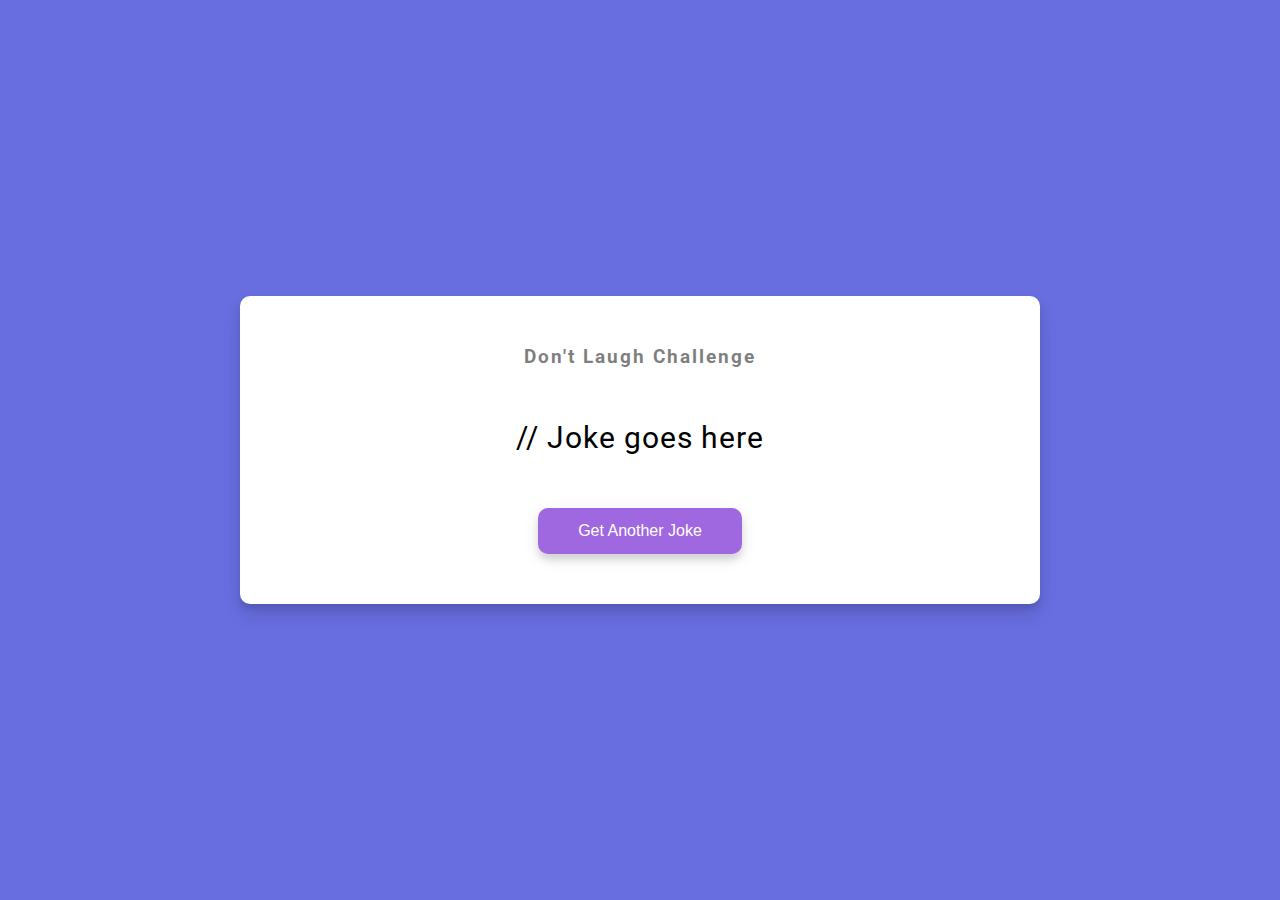
<file: Dad Jokes/index.html>
<!DOCTYPE html>
<html lang="en">
  <head>
    <meta charset="UTF-8" />
    <meta name="viewport" content="width=device-width, initial-scale=1.0" />
    <link rel="stylesheet" href="style.css" />
    <title>Dad Jokes</title>
  </head>
  <body>
    <div class="container">
      <h3>Don't Laugh Challenge</h3>
      <div id="joke" class="joke">// Joke goes here</div>
      <button id="jokeBtn" class="btn">Get Another Joke</button>
    </div>
    <script src="script.js"></script>
  </body>
</html>
</file>
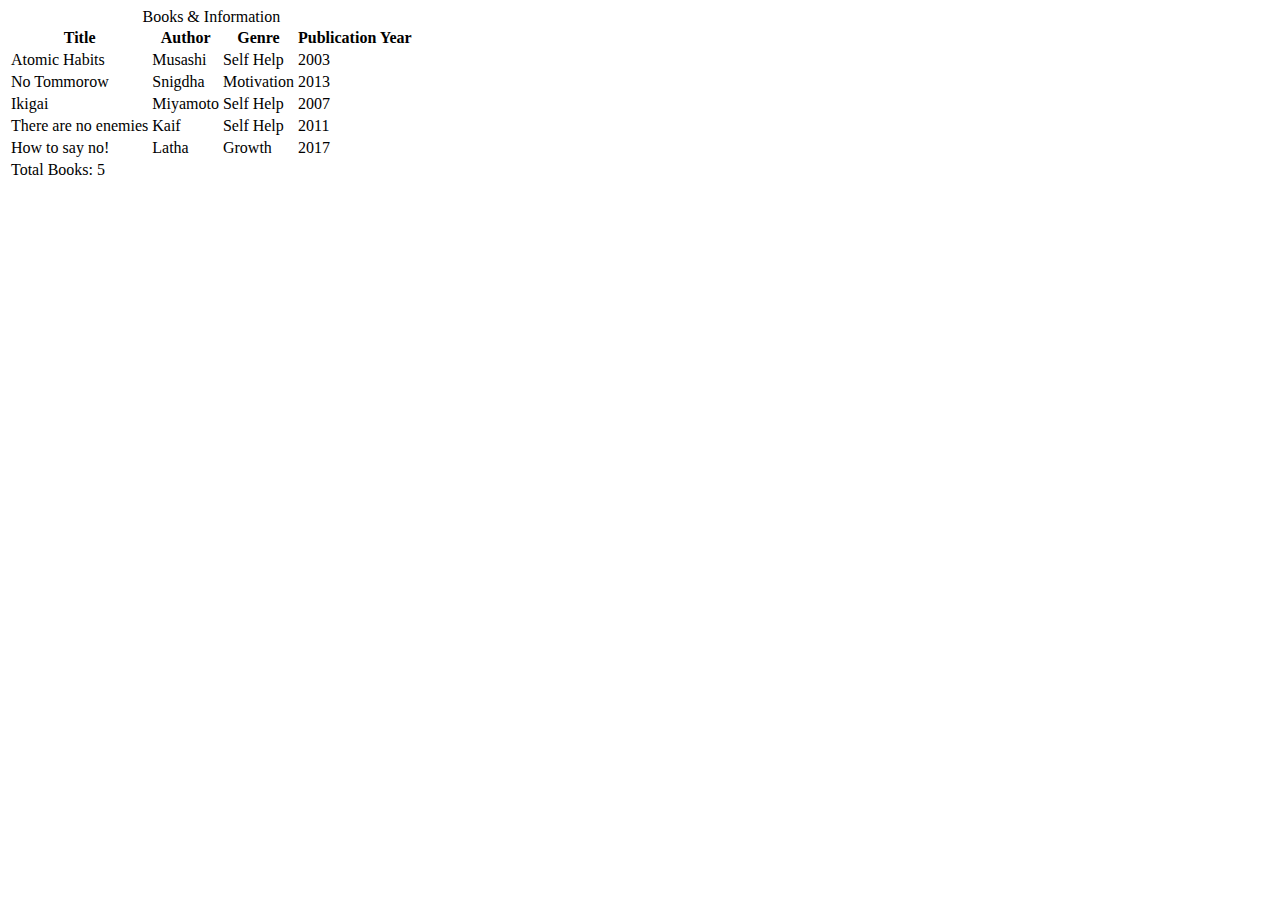
<file: Books Catalogue.html>
<!DOCTYPE html>
<html lang="en">

<head>
  <meta charset="UTF-8">
  <meta name="viewport" content="width=device-width, initial-scale=1.0">
  <title>Book Catalog</title>

</head>

<body>

  <table>
    <caption>Books & Information</caption>
    <thead>
      <tr>
        <th>Title</th>
        <th>Author</th>
        <th>Genre</th>
        <th>Publication Year</th>
      </tr>
    </thead>

    <tbody>
      <tr>
        <td>Atomic Habits</td>
        <td>Musashi</td>
        <td>Self Help</td>
        <td>2003</td>
      </tr>

      <tr>
        <td>No Tommorow</td>
        <td>Snigdha</td>
        <td>Motivation</td>
        <td>2013</td>
      </tr>

      <tr>
        <td>Ikigai</td>
        <td>Miyamoto</td>
        <td>Self Help</td>
        <td>2007</td>
      </tr>

      <tr>
        <td>There are no enemies</td>
        <td>Kaif</td>
        <td>Self Help</td>
        <td>2011</td>
      </tr>

      <tr>
        <td>How to say no!</td>
        <td>Latha</td>
        <td>Growth</td>
        <td>2017</td>
      </tr>
      
    </tbody>

    <tfoot>
      <tr>
      <td colspan="4">Total Books: 5</td>
      </tr>
    </tfoot>

  </table>
</body>

</html>
</file>
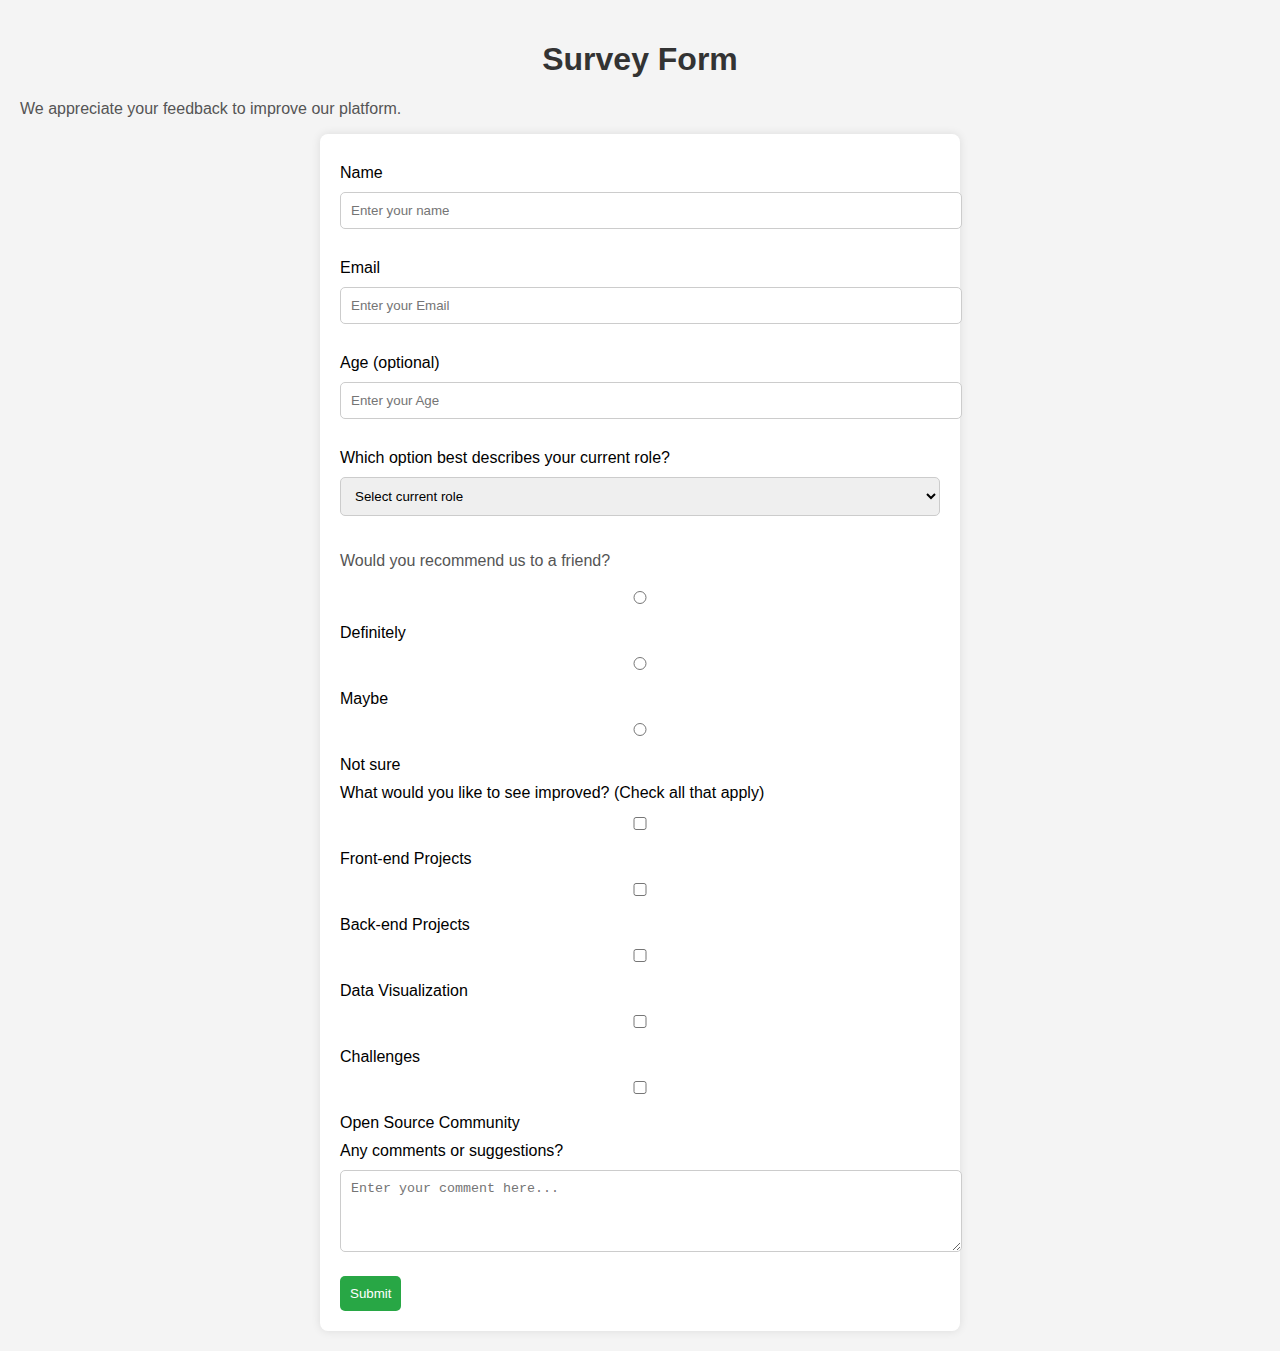
<file: build-a-survey-form.html>
<!DOCTYPE html>
<html lang="en">
<head>
    <meta charset="UTF-8">
    <meta name="viewport" content="width=device-width, initial-scale=1.0">
    <title>Survey Form</title>
    <style>
        body {
            font-family: Arial, sans-serif;
            background-color: #f4f4f4;
            margin: 0;
            padding: 20px;
        }
        #survey-form {
            background: white;
            padding: 20px;
            border-radius: 8px;
            box-shadow: 0 0 10px rgba(0, 0, 0, 0.1);
            max-width: 600px;
            margin: auto;
        }
        h1 {
            text-align: center;
            color: #333;
        }
        p {
            color: #555;
        }
        label {
            display: block;
            margin: 10px 0 5px;
        }
        input, select, textarea {
            width: 100%;
            padding: 10px;
            margin: 5px 0 20px;
            border: 1px solid #ccc;
            border-radius: 5px;
        }
        button {
            background-color: #28a745;
            color: white;
            padding: 10px;
            border: none;
            border-radius: 5px;
            cursor: pointer;
        }
        button:hover {
            background-color: #218838;
        }
    </style>
</head>
<body>

    <h1 id="title">Survey Form</h1>
    <p id="description">We appreciate your feedback to improve our platform.</p>

    <form id="survey-form">
        <label id="name-label" for="name">Name</label>
        <input type="text" id="name" placeholder="Enter your name" required>

        <label id="email-label" for="email">Email</label>
        <input type="email" id="email" placeholder="Enter your Email" required>

        <label id="number-label" for="number">Age (optional)</label>
        <input type="number" id="number" min="0" max="120" placeholder="Enter your Age">

        <label for="dropdown">Which option best describes your current role?</label>
        <select id="dropdown" required>
            <option value="">Select current role</option>
            <option value="student">Student</option>
            <option value="full-time">Full-time Job</option>
            <option value="part-time">Part-time Job</option>
        </select>

        <p>Would you recommend us to a friend?</p>
        <label>
            <input type="radio" name="recommend" value="definitely" required> Definitely
        </label>
        <label>
            <input type="radio" name="recommend" value="maybe"> Maybe
        </label>
        <label>
            <input type="radio" name="recommend" value="not-sure"> Not sure
        </label>

        <label>What would you like to see improved? (Check all that apply)</label>
        <label><input type="checkbox" value="projects"> Front-end Projects</label>
        <label><input type="checkbox" value="backend"> Back-end Projects</label>
        <label><input type="checkbox" value="visualization"> Data Visualization</label>
        <label><input type="checkbox" value="challenges"> Challenges</label>
        <label><input type="checkbox" value="community"> Open Source Community</label>

        <label for="comments">Any comments or suggestions?</label>
        <textarea id="comments" placeholder="Enter your comment here..." rows="4"></textarea>

        <button id="submit" type="submit">Submit</button>
    </form>

</body>
</html>
</file>
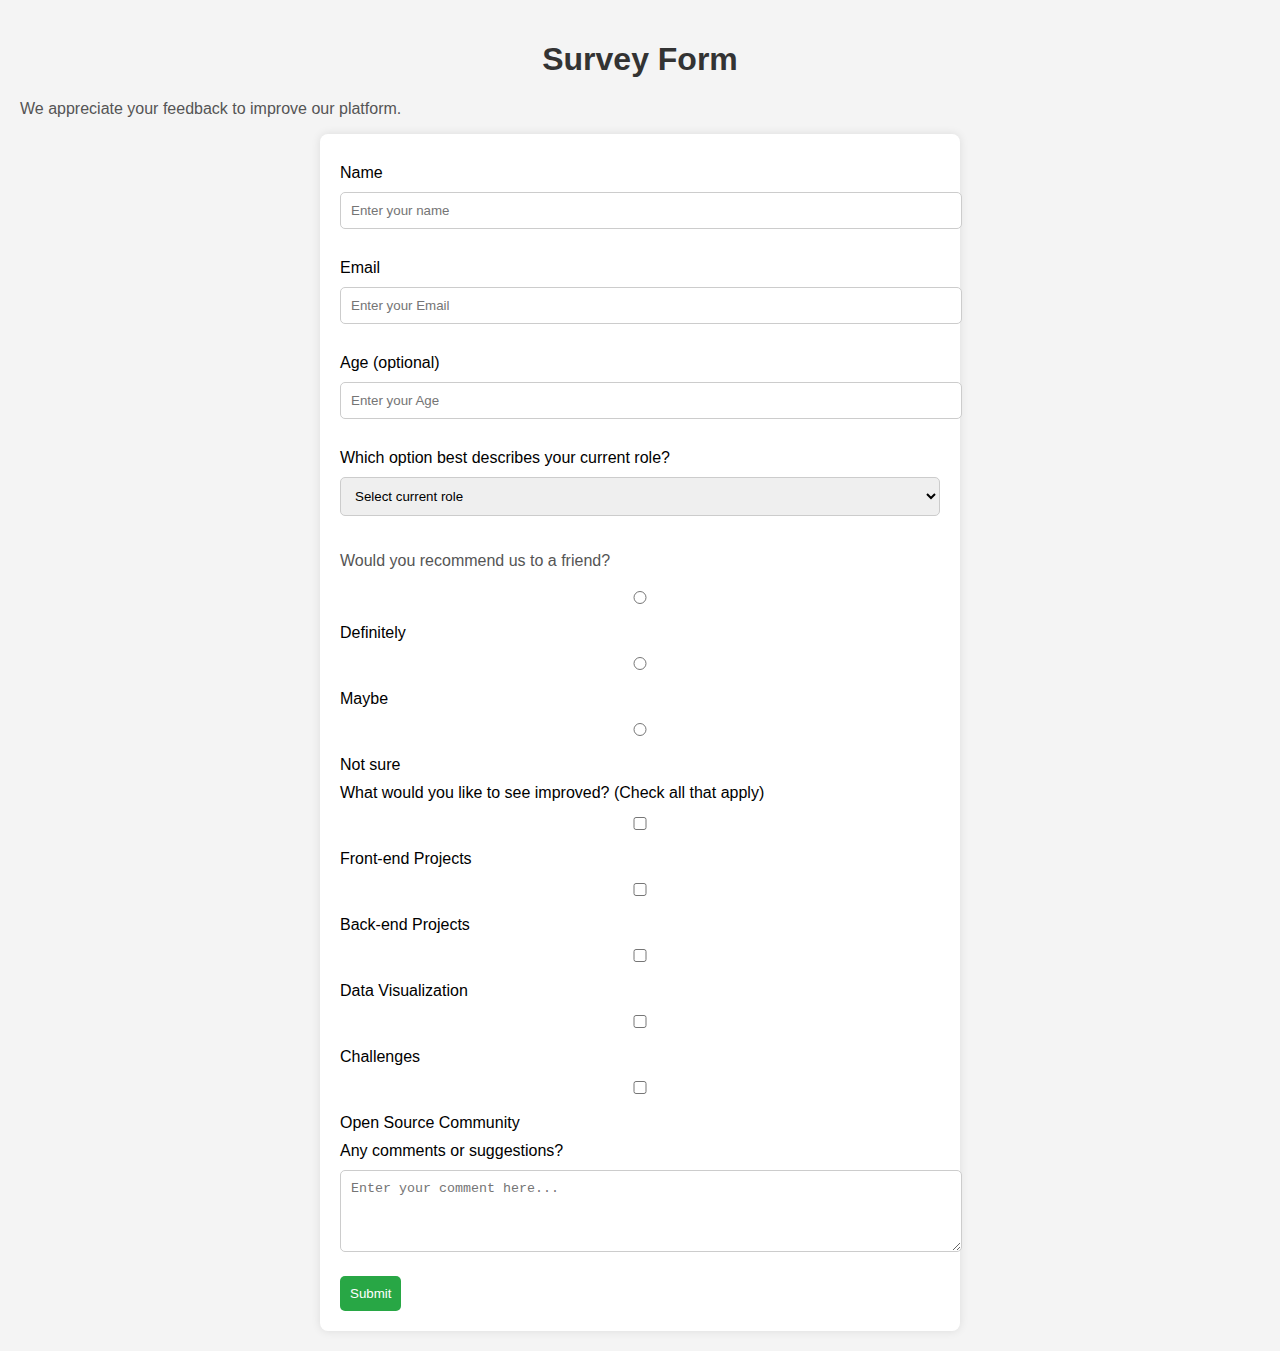
<file: Survey Form.html>
<!DOCTYPE html>
<html lang="en">
<head>
    <meta charset="UTF-8">
    <meta name="viewport" content="width=device-width, initial-scale=1.0">
    <title>Survey Form</title>
    <style>
        body {
            font-family: Arial, sans-serif;
            background-color: #f4f4f4;
            margin: 0;
            padding: 20px;
        }
        #survey-form {
            background: white;
            padding: 20px;
            border-radius: 8px;
            box-shadow: 0 0 10px rgba(0, 0, 0, 0.1);
            max-width: 600px;
            margin: auto;
        }
        h1 {
            text-align: center;
            color: #333;
        }
        p {
            color: #555;
        }
        label {
            display: block;
            margin: 10px 0 5px;
        }
        input, select, textarea {
            width: 100%;
            padding: 10px;
            margin: 5px 0 20px;
            border: 1px solid #ccc;
            border-radius: 5px;
        }
        button {
            background-color: #28a745;
            color: white;
            padding: 10px;
            border: none;
            border-radius: 5px;
            cursor: pointer;
        }
        button:hover {
            background-color: #218838;
        }
    </style>
</head>
<body>

    <h1 id="title">Survey Form</h1>
    <p id="description">We appreciate your feedback to improve our platform.</p>

    <form id="survey-form">
        <label id="name-label" for="name">Name</label>
        <input type="text" id="name" placeholder="Enter your name" required>

        <label id="email-label" for="email">Email</label>
        <input type="email" id="email" placeholder="Enter your Email" required>

        <label id="number-label" for="number">Age (optional)</label>
        <input type="number" id="number" min="0" max="120" placeholder="Enter your Age">

        <label for="dropdown">Which option best describes your current role?</label>
        <select id="dropdown" required>
            <option value="">Select current role</option>
            <option value="student">Student</option>
            <option value="full-time">Full-time Job</option>
            <option value="part-time">Part-time Job</option>
        </select>

        <p>Would you recommend us to a friend?</p>
        <label>
            <input type="radio" name="recommend" value="definitely" required> Definitely
        </label>
        <label>
            <input type="radio" name="recommend" value="maybe"> Maybe
        </label>
        <label>
            <input type="radio" name="recommend" value="not-sure"> Not sure
        </label>

        <label>What would you like to see improved? (Check all that apply)</label>
        <label><input type="checkbox" value="projects"> Front-end Projects</label>
        <label><input type="checkbox" value="backend"> Back-end Projects</label>
        <label><input type="checkbox" value="visualization"> Data Visualization</label>
        <label><input type="checkbox" value="challenges"> Challenges</label>
        <label><input type="checkbox" value="community"> Open Source Community</label>

        <label for="comments">Any comments or suggestions?</label>
        <textarea id="comments" placeholder="Enter your comment here..." rows="4"></textarea>

        <button id="submit" type="submit">Submit</button>
    </form>

</body>
</html>
</file>
<file: Dad Jokes/style.css>
@import url("https://fonts.googleapis.com/css2?family=Roboto:wght@400;700&display=swap");

* {
  box-sizing: border-box;
}

body {
  background-color: #686de0;
  font-family: "Roboto", sans-serif;
  display: flex;
  flex-direction: column;
  align-items: center;
  justify-content: center;
  height: 100vh;
  overflow: hidden;
  margin: 0;
  padding: 20px;
}

.container {
  background-color: #fff;
  border-radius: 10px;
  box-shadow: 0 10px 20px rgba(0, 0, 0, 0.1), 0 6px 6px rgba(0, 0, 0, 0.1);
  padding: 50px 20px;
  text-align: center;
  max-width: 100%;
  width: 800px;
}

h3 {
  margin: 0;
  opacity: 0.5;
  letter-spacing: 2px;
}

.joke {
  font-size: 30px;
  letter-spacing: 1px;
  line-height: 40px;
  margin: 50px auto;
  max-width: 600px;
}

.btn {
  background-color: #9f68e0;
  color: #fff;
  border: 0;
  border-radius: 10px;
  box-shadow: 0 5px 15px rgba(0, 0, 0, 0.1), 0 6px 6px rgba(0, 0, 0, 0.1);
  padding: 14px 40px;
  font-size: 16px;
  cursor: pointer;
}

.btn:active {
  transform: scale(0.98);
}

.btn:focus {
  outline: 0;
}
</file>
